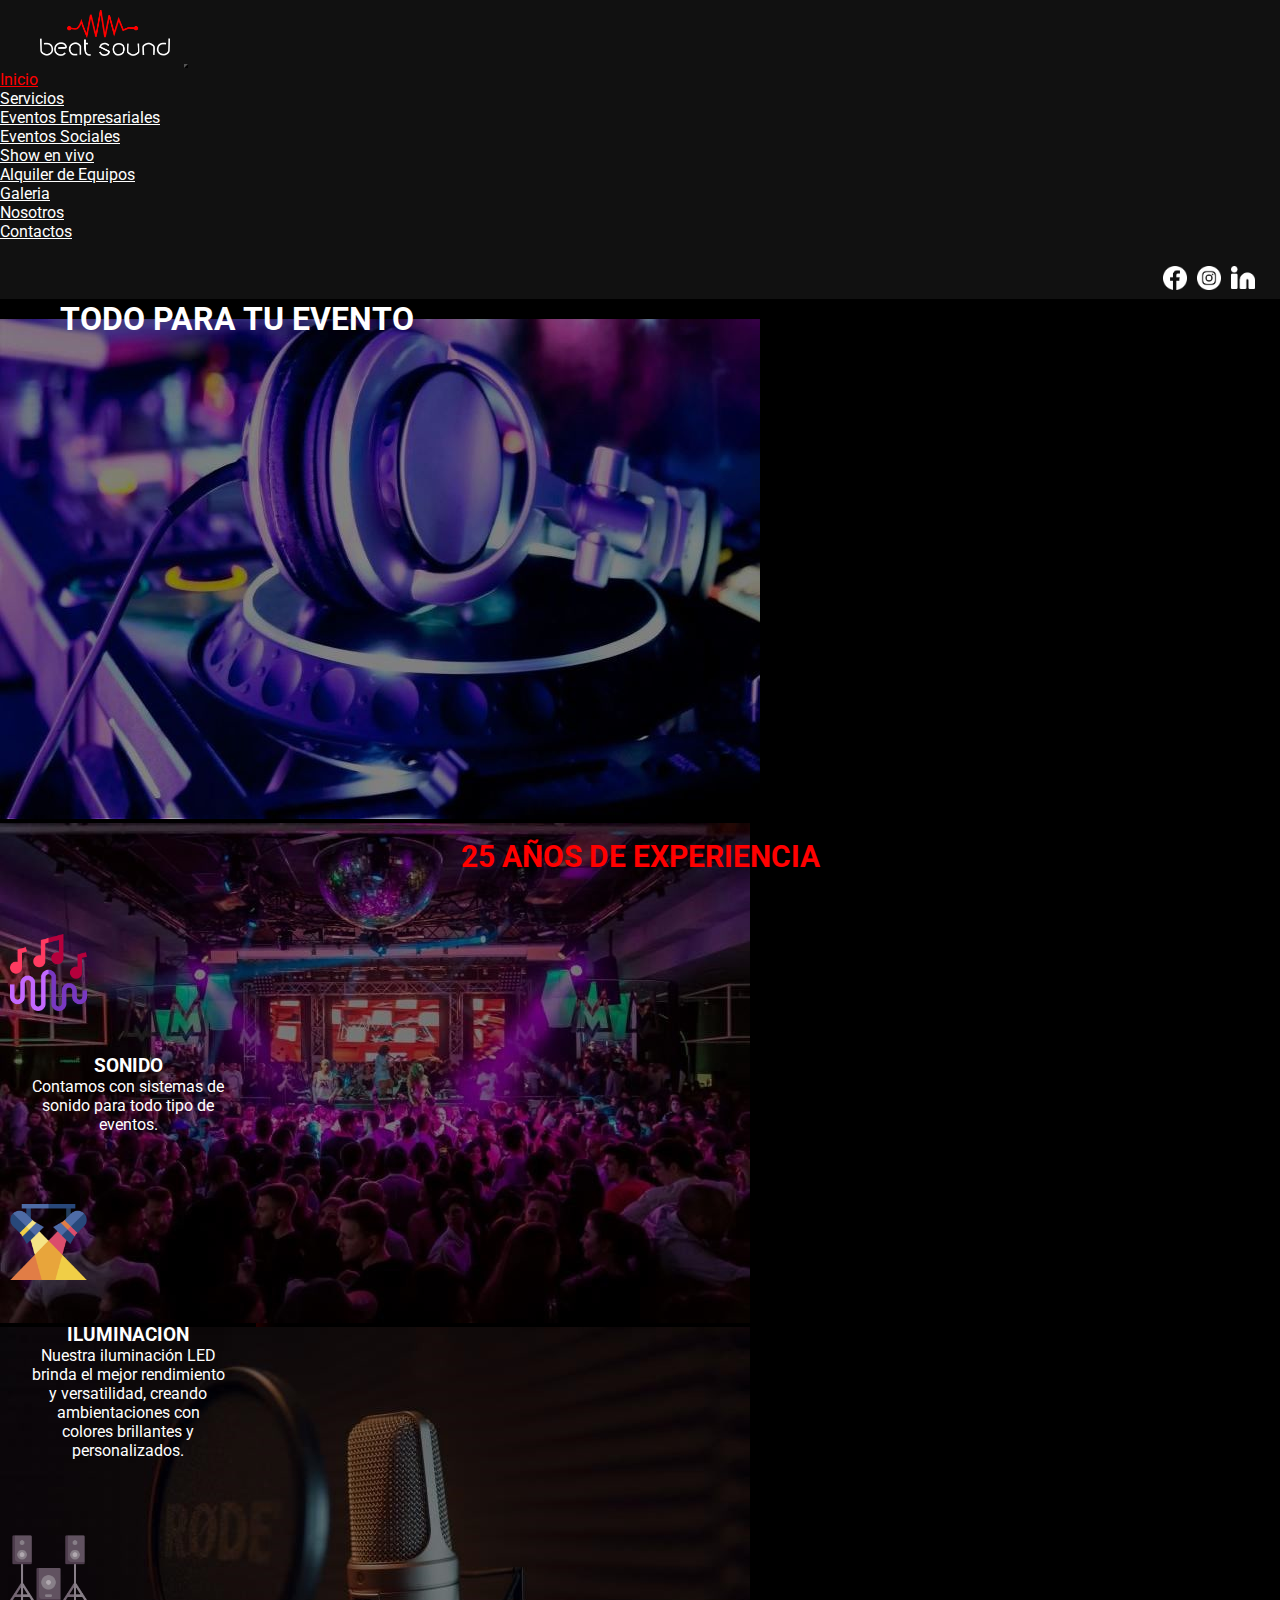
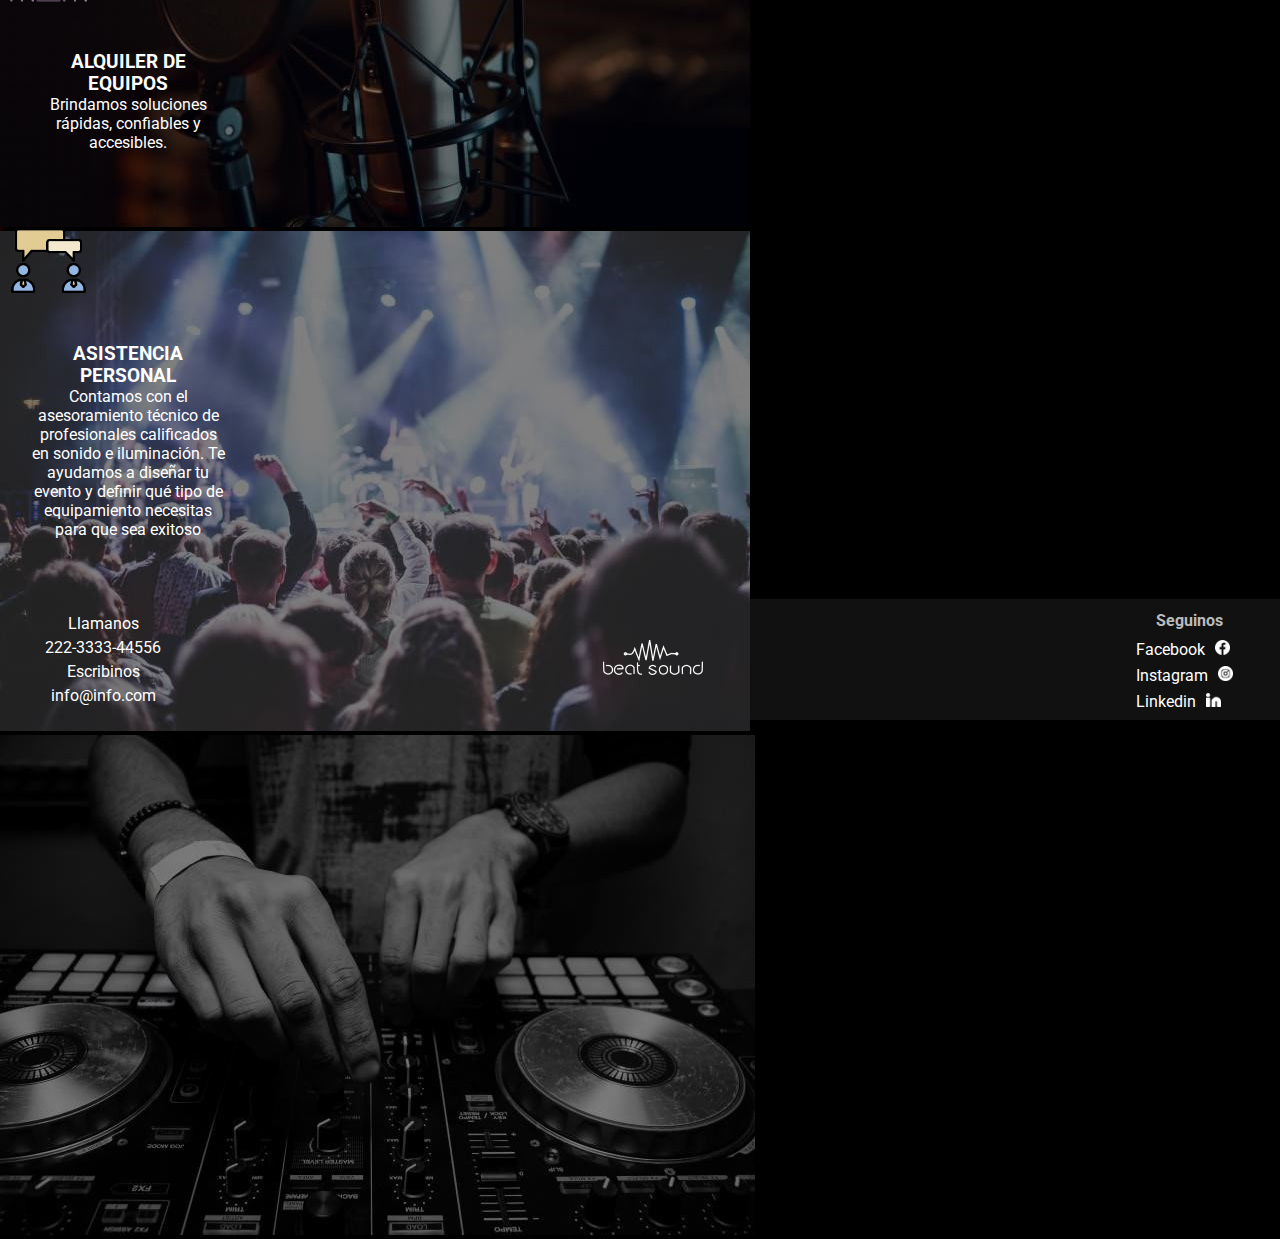
<file: index.html>
<!DOCTYPE html>
<html lang="es">
<head>
    <meta charset="UTF-8">
    <meta http-equiv="X-UA-Compatible" content="IE=edge">
    <meta name="viewport" content="width=device-width, initial-scale=1.0">
    <meta name="keywords" content="sonido, iluminacion, fiestas, equipos, sociales">
    <meta name="description" content="En beat Sound encontras todo lo que necesitas para tu próximo Evento.">
    <link rel="shortcut icon" href="./asset/image/logoico.jpg" type="image/x-icon">
    <!-- CSS only bootstrap -->
    <link href="https://cdn.jsdelivr.net/npm/bootstrap@5.2.0-beta1/dist/css/bootstrap.min.css" rel="stylesheet" integrity="sha384-0evHe/X+R7YkIZDRvuzKMRqM+OrBnVFBL6DOitfPri4tjfHxaWutUpFmBp4vmVor" crossorigin="anonymous">
    <!-- CSS personal -->
    <link rel="stylesheet" href="./asset/css/style.css">
    <link href="https://unpkg.com/aos@2.3.1/dist/aos.css" rel="stylesheet">
    <title>INICIO - BEATSOUND</title>
</head>
<body>
    <nav class="navbar navbar-expand-lg header">
        <div class="container-fluid ">
            <a class="navbar-brand col-5" href="./index.html"><img class="logo" data-aos="fade-right" data-aos-duration="3000"data-aos-delay="300"  src="./asset/image/logo.png" alt="beat sound"></a>
            <button class="navbar-toggler colorH" type="button" data-bs-toggle="collapse" data-bs-target="#navbarNavDropdown" aria-controls="navbarNavDropdown" aria-expanded="false" aria-label="Toggle navigation">
            <span class="navbar-toggler-icon"></span>
            </button>
            <div class="collapse navbar-collapse desplegable text-center" id="navbarNavDropdown">
                <ul class="navbar-nav">
                    <li class="nav-item">
                        <a class="nav-link activar" aria-current="page" href="./index.html">Inicio</a>
                    </li>
                    <li class="nav-item dropdown">
                        <a class="nav-link dropdown-toggle" href="./pages/servicios.html" id="navbarDropdownMenuLink" role="button" data-bs-toggle="dropdown" aria-expanded="false">Servicios</a>
                        <ul class="dropdown-menu desplegable text-center" aria-labelledby="navbarDropdownMenuLink">
                            <li><a class="dropdown-item" href="./pages/servicios.html">Eventos Empresariales</a></li>
                            <li><a class="dropdown-item" href="./pages/servicios.html#sociales">Eventos Sociales</a></li>
                            <li><a class="dropdown-item" href="./pages/servicios.html#shows">Show en vivo</a></li>
                            <li><a class="dropdown-item" href="./pages/servicios.html#equipos">Alquiler de Equipos</a></li>
                        </ul>
                    </li>
                    <li class="nav-item">
                        <a class="nav-link" href="./pages/galeria.html">Galeria</a>
                    </li>
                    <li class="nav-item">
                        <a class="nav-link" href="./pages/nosotros.html">Nosotros</a>
                    </li>
                    <li class="nav-item">
                        <a class="nav-link" href="./pages/contacto.html">Contactos</a>
                    </li>
                </ul>
            </div>
        </div>
        <div class="redes__nav">
            <ul>
                <li><a href="https://www.facebook.com/" target="_blank"><img src="./asset/image/facebook.png" alt="logo_Facebook"></a></li>
                <li><a href="https://www.instagram.com/" target="_blank"><img src="./asset/image/instagram.png" alt="logo_Instagram"></a></li>
                <li><a href="https://www.linkedin.com/" target="_blank"><img src="./asset/image/linkedin.png" alt="logo_Linkedin"></a></li>
            </ul>
        </div>    
    </nav>
    <main class="container-fluid"> 
        <h1 class="tituloPrincipal">TODO PARA TU EVENTO</h1> 
        <div id="carouselExampleSlidesOnly" class="carousel slide" data-bs-ride="carousel">
            <div class="carousel-inner imgCarrusel">
                <div class="carousel-item active">
                    <img src="./asset/image/img1.jpg" class="d-block w-100" alt="auriulares">
                </div>
                <div class="carousel-item">
                    <img src="./asset/image/img2.jpg" class="d-block w-100" alt="fiesta">
                </div>
                <div class="carousel-item">
                    <img src="./asset/image/img3.jpg" class="d-block w-100" alt="microfono">
                </div>
                <div class="carousel-item">
                    <img src="./asset/image/img4.jpg" class="d-block w-100" alt="fiesta en show en vivo">
                </div>
                <div class="carousel-item">
                    <img src="./asset/image/img5.jpg" class="d-block w-100" alt="dj">
                </div>
            </div>
        </div>
        <h2 class="texto25años">25 AÑOS DE EXPERIENCIA</h2>
    </main>
    <section class="sectionIndex">
        <div class="contenedor__tarjetas row justify-content-evenly">
            <div class="card">
                <img class="card__img" src="./asset/image/music.png" alt="icono de musica">
                <div class="card__info">
                    <h3 class="card__info--titulo">SONIDO</h3>
                    <p>Contamos con sistemas de sonido para todo tipo de eventos.</p>
                </div>
            </div>
            <div class="card">
                <img class="card__img" src="./asset/image/luces.png" alt="icono de luces">
                <div class="card__info">
                    <h3 class="card__info--titulo">ILUMINACION</h3>
                    <p> Nuestra iluminación LED brinda el mejor rendimiento y versatilidad, creando ambientaciones con colores brillantes y personalizados.</p>
                </div>
            </div>
            <div class="card">
                <img class="card__img" src="./asset/image/altoparlante.png" alt="icono de alquiler">
                <div class="card__info">
                    <h3 class="card__info--titulo">ALQUILER DE EQUIPOS</h3>
                    <p>Brindamos soluciones rápidas, confiables y accesibles.</p>
                </div>
            </div>
            <div class="card">
                <img class="card__img" src="./asset/image/conversacion.png" alt="icono de asesoramiento">
                <div class="card__info">
                    <h3 class="card__info--titulo">ASISTENCIA PERSONAL</h3>
                    <p>Contamos con el asesoramiento técnico de profesionales calificados en sonido e iluminación. Te ayudamos a diseñar tu evento y definir qué tipo de equipamiento necesitas para que sea exitoso </p>
                </div>
            </div>
        </div>
    </section>
    <footer>
        <div class="contactos__footer">
            <p>Llamanos </p>
            <p>222-3333-44556</p>
            <p>Escribinos</p>
            <p>info@info.com</p>
        </div>
        <div class="logoFooter">
            <a href="./index.html"><img src="./asset/image/logo2.png" alt="beat sound"></a>
        </div>
        <div class="redes__footer">
            <h3>Seguinos</h3>
            <ul>
                <li><a href="https://www.facebook.com/" target="_blank">Facebook<img src="./asset/image/facebook.png" alt="logo Facebook"></a></li>
                <li><a href="https://www.instagram.com/" target="_blank">Instagram<img src="./asset/image/instagram.png" alt="logo Instagram"></a></li>
                <li><a href="https://www.linkedin.com/" target="_blank">Linkedin<img src="./asset/image/linkedin.png" alt="logo Linkedin"></a></li>
            </ul>
        </div>
    </footer>
    <script src="https://unpkg.com/aos@2.3.1/dist/aos.js"></script>
    <script>
        AOS.init();
    </script>
    <!-- JavaScript Bundle with Popper -->
    <script src="https://cdn.jsdelivr.net/npm/bootstrap@5.2.0-beta1/dist/js/bootstrap.bundle.min.js" integrity="sha384-pprn3073KE6tl6bjs2QrFaJGz5/SUsLqktiwsUTF55Jfv3qYSDhgCecCxMW52nD2" crossorigin="anonymous"></script>
</body>
</html>
</file>
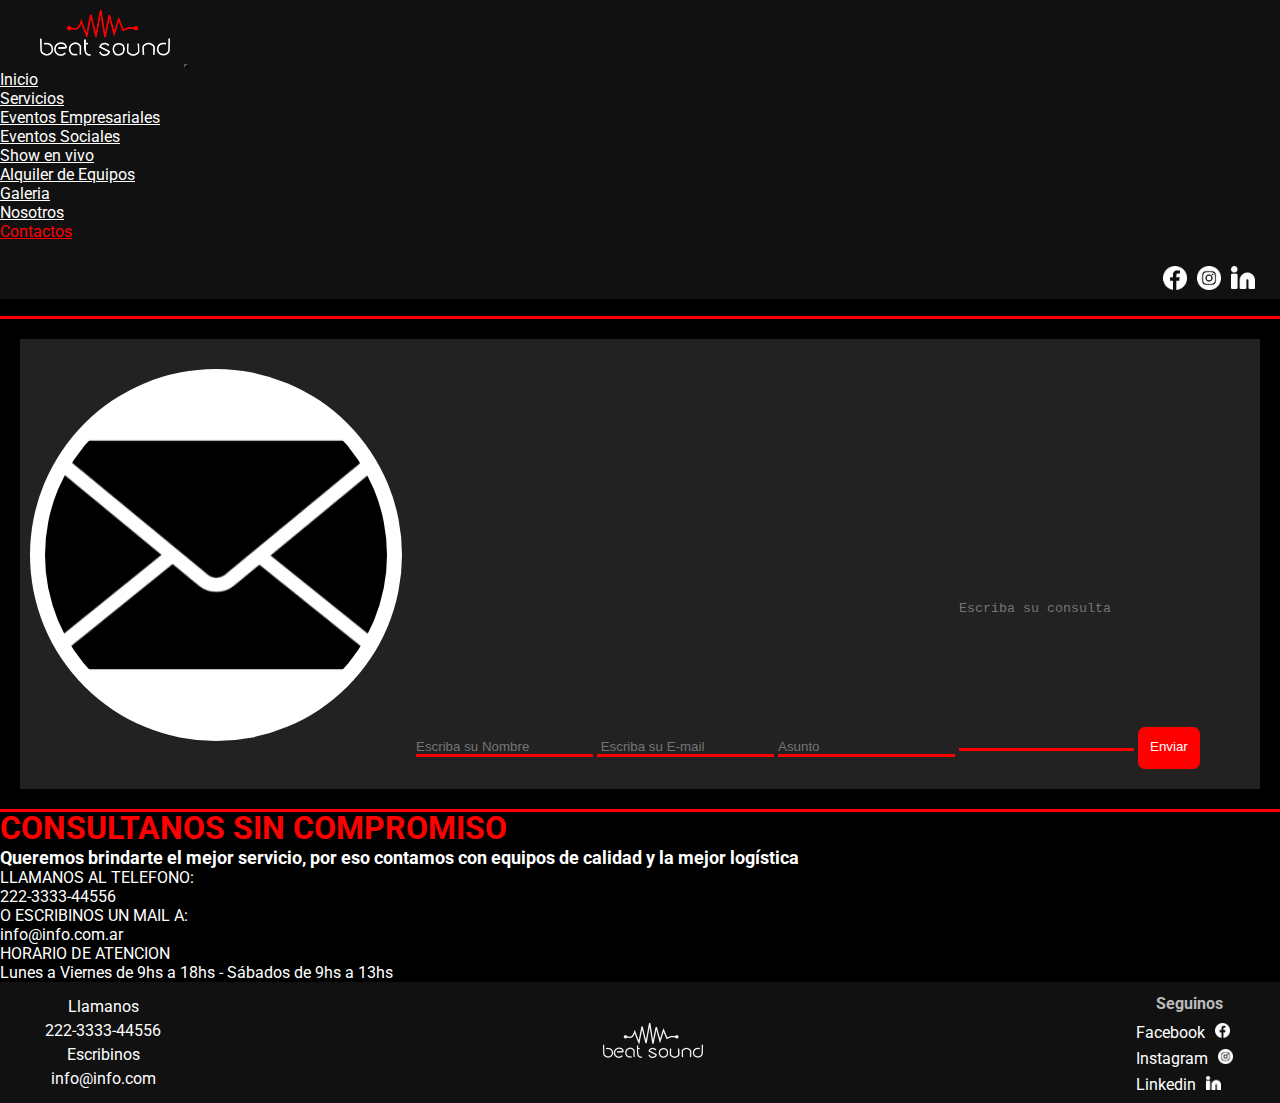
<file: pages/contacto.html>
<!DOCTYPE html>
<html lang="es">
<head>
    <meta charset="UTF-8">
    <meta http-equiv="X-UA-Compatible" content="IE=edge">
    <meta name="viewport" content="width=device-width, initial-scale=1.0">
    <meta name="keywords" content="casamientos bodas dj">
    <meta name="description" content="Nos avalan más de 25 años de servicios">
    <link rel="shortcut icon" href="../asset/image/logoico.jpg" type="image/x-icon">
    <!-- CSS only bootstrap -->
    <link href="https://cdn.jsdelivr.net/npm/bootstrap@5.2.0-beta1/dist/css/bootstrap.min.css" rel="stylesheet" integrity="sha384-0evHe/X+R7YkIZDRvuzKMRqM+OrBnVFBL6DOitfPri4tjfHxaWutUpFmBp4vmVor" crossorigin="anonymous">
    <!-- CSS personal -->
    <link rel="stylesheet" href="../asset/css/style.css">
    <link href="https://unpkg.com/aos@2.3.1/dist/aos.css" rel="stylesheet">
    <title>NOSOTROS - BEATSOUND</title>
</head>
<body>
    <nav class="navbar navbar-expand-lg header">
        <div class="container-fluid ">
            <a class="navbar-brand col-5" href="../index.html"><img class="logo" data-aos="fade-right" data-aos-duration="3000"data-aos-delay="300"  src="../asset/image/logo.png" alt="beat sound"></a>
            <button class="navbar-toggler colorH" type="button" data-bs-toggle="collapse" data-bs-target="#navbarNavDropdown" aria-controls="navbarNavDropdown" aria-expanded="false" aria-label="Toggle navigation">
            <span class="navbar-toggler-icon"></span>
            </button>
            <div class="collapse navbar-collapse desplegable text-center" id="navbarNavDropdown">
                <ul class="navbar-nav">
                    <li class="nav-item">
                        <a class="nav-link " aria-current="page" href="../index.html">Inicio</a>
                    </li>
                    <li class="nav-item dropdown">
                        <a class="nav-link dropdown-toggle" href="./servicios.html" id="navbarDropdownMenuLink" role="button" data-bs-toggle="dropdown" aria-expanded="false">Servicios</a>
                        <ul class="dropdown-menu desplegable text-center" aria-labelledby="navbarDropdownMenuLink">
                            <li><a class="dropdown-item" href="./servicios.html">Eventos Empresariales</a></li>
                            <li><a class="dropdown-item" href="./servicios.html#sociales">Eventos Sociales</a></li>
                            <li><a class="dropdown-item" href="./servicios.html#shows">Show en vivo</a></li>
                            <li><a class="dropdown-item" href="./servicios.html#equipos">Alquiler de Equipos</a></li>
                        </ul>
                    </li>
                    <li class="nav-item">
                        <a class="nav-link " href="./galeria.html">Galeria</a>
                    </li>
                    <li class="nav-item">
                        <a class="nav-link" href="./nosotros.html">Nosotros</a>
                    </li>
                    <li class="nav-item">
                        <a class="nav-link activar" href="./contacto.html">Contactos</a>
                    </li>
                </ul>
            </div>
        </div>
        <div class="redes__nav">
            <ul>
                <li><a href="https://www.facebook.com/" target="_blank"><img src="../asset/image/facebook.png" alt="logo_Facebook"></a></li>
                <li><a href="https://www.instagram.com/" target="_blank"><img src="../asset/image/instagram.png" alt="logo_Instagram"></a></li>
                <li><a href="https://www.linkedin.com/" target="_blank"><img src="../asset/image/linkedin.png" alt="logo_Linkedin"></a></li>
            </ul>
        </div>    
    </nav>
    <main>
        <div class="contenedorContactos row justify-content-evenly">
            <form class="formulario m-4 col-8  col-lg-5 row justify-content-evenly">
                <img src="../asset/image/mail.png" alt="logo mail">
                <input class="formBox col-10 col-lg-10 m-1 p-1 " type="text" name="nombre" placeholder="Escriba su Nombre" required>
                <input class="formBox col-10 col-lg-10 m-1 p-1" type="email" name="mail" placeholder=" Escriba su E-mail" required>
                <input class="formBox col-10 col-lg-10 m-1 p-1" type="text" placeholder="Asunto">
                <textarea class="col-10 col-lg-10 m-1 p-1" name="text" placeholder="Escriba su consulta"></textarea required>
                <input class="formBox col-10 col-lg-10 m-1 p-1" type="submit" value="Enviar">
            </form>
            <div class="infoContactos col-10 col-lg-5 row align-items-center">
                <h1 class="tituloContactos text-center my-5">CONSULTANOS SIN COMPROMISO</h1>
                <h2>Queremos brindarte el mejor servicio, por eso contamos con equipos de calidad y la mejor logística</h2>
                <div class="parrafoContactos my-3">
                    <p >LLAMANOS AL TELEFONO:</p>
                    <p>222-3333-44556</p>
                </div>
                <div class="parrafoContactos my-3">
                    <p>O ESCRIBINOS UN MAIL A:</p>
                    <p>info@info.com.ar</p>
                </div>
                <div class="parrafoContactos my-3">
                    <p>HORARIO DE ATENCION</p>
                    <p>Lunes a Viernes de 9hs a 18hs - Sábados de 9hs a 13hs </p>
                </div>
            </div> 
        </div>
    </main>    
    <footer class="footer">
        <div class="contactos__footer">
            <p>Llamanos </p>
            <p>222-3333-44556</p>
            <p>Escribinos</p>
            <p>info@info.com</p>
        </div>
        <div class="logoFooter">
            <a href="../index.html"><img src="../asset/image/logo2.png" alt="beat sound"></a>
        </div>
        <div class="redes__footer">
            <h3>Seguinos</h3>
            <ul>
                <li><a href="https://www.facebook.com/" target="_blank">Facebook<img src="../asset/image/facebook.png" alt="logo Facebook"></a></li>
                <li><a href="https://www.instagram.com/" target="_blank">Instagram<img src="../asset/image/instagram.png" alt="logo Instagram"></a></li>
                <li><a href="https://www.linkedin.com/" target="_blank">Linkedin<img src="../asset/image/linkedin.png" alt="logo Linkedin"></a></li>
            </ul>
        </div>
    </footer>
    <script src="https://unpkg.com/aos@2.3.1/dist/aos.js"></script>
    <script>
        AOS.init();
    </script>
    <!-- JavaScript Bundle with Popper -->
    <script src="https://cdn.jsdelivr.net/npm/bootstrap@5.2.0-beta1/dist/js/bootstrap.bundle.min.js" integrity="sha384-pprn3073KE6tl6bjs2QrFaJGz5/SUsLqktiwsUTF55Jfv3qYSDhgCecCxMW52nD2" crossorigin="anonymous"></script>
</body>
</html>
</file>
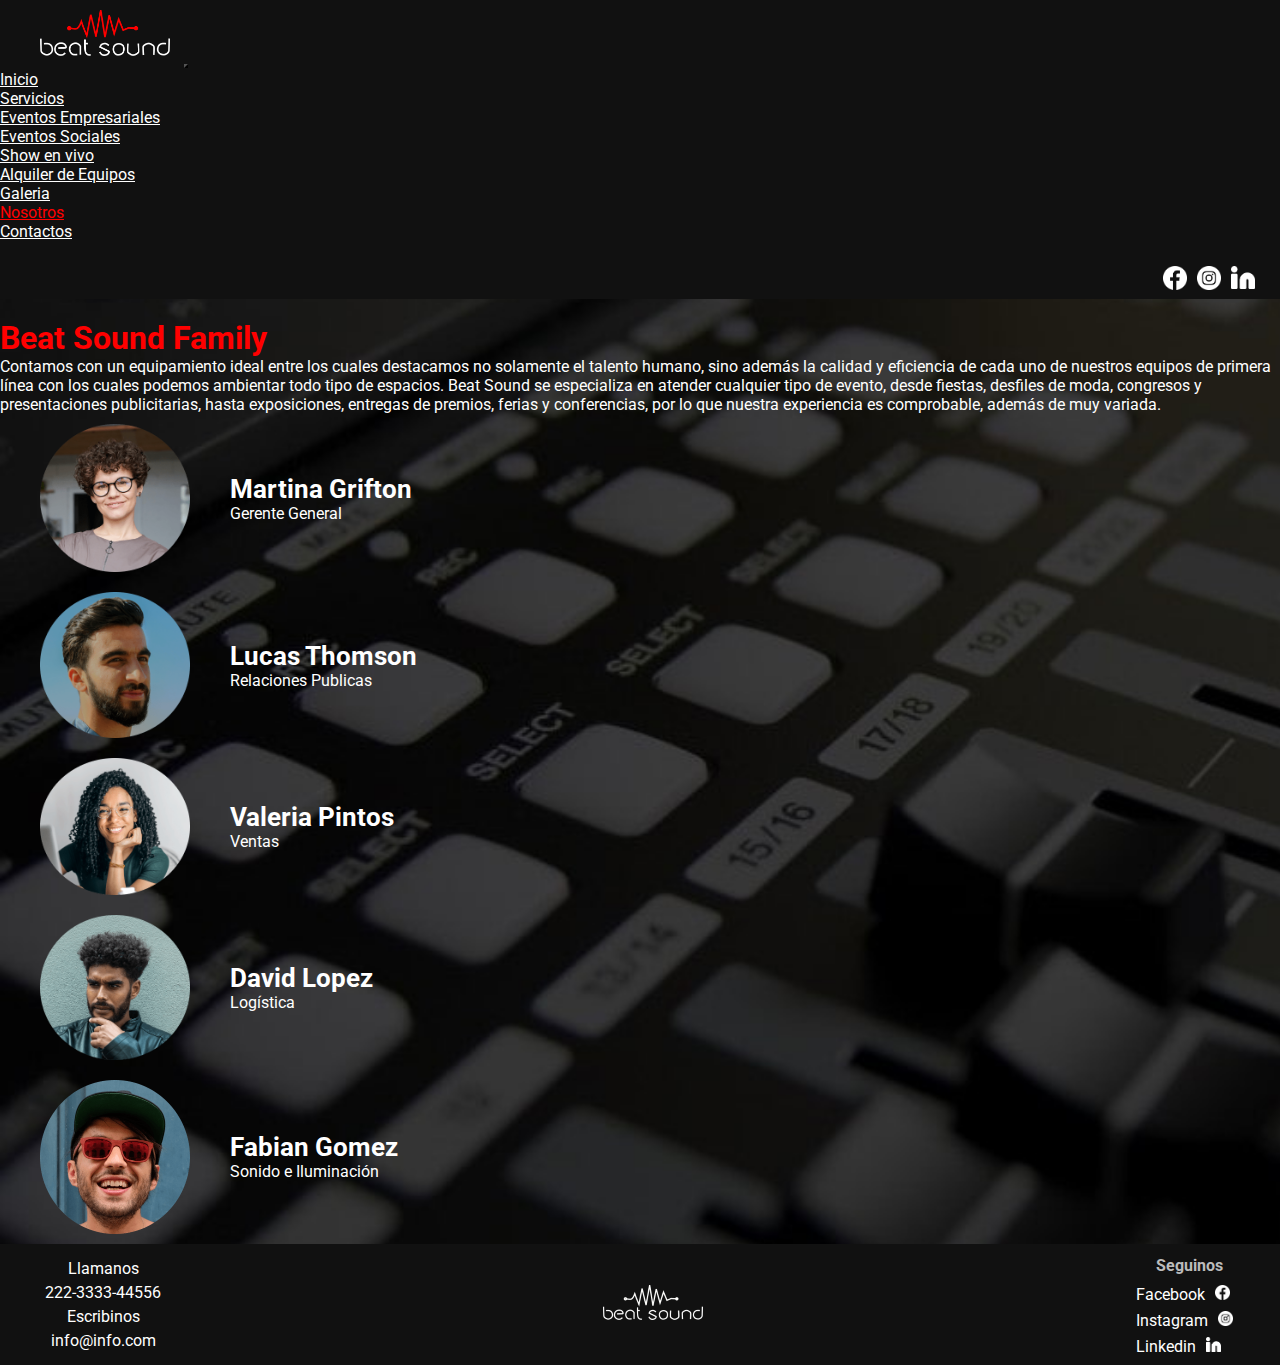
<file: pages/nosotros.html>
<!DOCTYPE html>
<html lang="es">
<head>
    <meta charset="UTF-8">
    <meta http-equiv="X-UA-Compatible" content="IE=edge">
    <meta name="viewport" content="width=device-width, initial-scale=1.0">
    <meta name="keywords" content="logistica escenarios recitales">
    <meta name="description" content="Marcamos la diferencia por la calidad y el compromiso">
    <link rel="shortcut icon" href="../asset/image/logoico.jpg" type="image/x-icon">
    <!-- CSS only bootstrap -->
    <link href="https://cdn.jsdelivr.net/npm/bootstrap@5.2.0-beta1/dist/css/bootstrap.min.css" rel="stylesheet" integrity="sha384-0evHe/X+R7YkIZDRvuzKMRqM+OrBnVFBL6DOitfPri4tjfHxaWutUpFmBp4vmVor" crossorigin="anonymous">
    <!-- CSS personal -->
    <link rel="stylesheet" href="../asset/css/style.css">
    <link href="https://unpkg.com/aos@2.3.1/dist/aos.css" rel="stylesheet">
    <title>NOSOTROS - BEATSOUND</title>
</head>
<body class="fondoNosotros">
    <nav class="navbar navbar-expand-lg header">
        <div class="container-fluid ">
            <a class="navbar-brand col-5" href="../index.html"><img class="logo" data-aos="fade-right" data-aos-duration="3000"data-aos-delay="300"  src="../asset/image/logo.png" alt="beat sound"></a>
            <button class="navbar-toggler colorH" type="button" data-bs-toggle="collapse" data-bs-target="#navbarNavDropdown" aria-controls="navbarNavDropdown" aria-expanded="false" aria-label="Toggle navigation">
            <span class="navbar-toggler-icon"></span>
            </button>
            <div class="collapse navbar-collapse desplegable text-center" id="navbarNavDropdown">
                <ul class="navbar-nav">
                    <li class="nav-item">
                        <a class="nav-link " aria-current="page" href="../index.html">Inicio</a>
                    </li>
                    <li class="nav-item dropdown">
                        <a class="nav-link dropdown-toggle" href="./servicios.html" id="navbarDropdownMenuLink" role="button" data-bs-toggle="dropdown" aria-expanded="false">Servicios</a>
                        <ul class="dropdown-menu desplegable text-center" aria-labelledby="navbarDropdownMenuLink">
                            <li><a class="dropdown-item" href="./servicios.html">Eventos Empresariales</a></li>
                            <li><a class="dropdown-item" href="./servicios.html#sociales">Eventos Sociales</a></li>
                            <li><a class="dropdown-item" href="./servicios.html#shows">Show en vivo</a></li>
                            <li><a class="dropdown-item" href="./servicios.html#equipos">Alquiler de Equipos</a></li>
                        </ul>
                    </li>
                    <li class="nav-item">
                        <a class="nav-link " href="./galeria.html">Galeria</a>
                    </li>
                    <li class="nav-item">
                        <a class="nav-link activar" href="./nosotros.html">Nosotros</a>
                    </li>
                    <li class="nav-item">
                        <a class="nav-link" href="./contacto.html">Contactos</a>
                    </li>
                </ul>
            </div>
        </div>
        <div class="redes__nav">
            <ul>
                <li><a href="https://www.facebook.com/" target="_blank"><img src="../asset/image/facebook.png" alt="logo_Facebook"></a></li>
                <li><a href="https://www.instagram.com/" target="_blank"><img src="../asset/image/instagram.png" alt="logo_Instagram"></a></li>
                <li><a href="https://www.linkedin.com/" target="_blank"><img src="../asset/image/linkedin.png" alt="logo_Linkedin"></a></li>
            </ul>
        </div>    
    </nav>
    <main class=" container-fluid">
        <div class="contenedorNosotros row justify-content-center">
            <div class="infoNosotros col-8 my-3 ">
                <h1 class="tituloNosotros text-center">Beat Sound Family</h1>
                <p class="parrafoNosotros">Contamos con un equipamiento ideal entre los cuales destacamos no solamente el talento humano, sino además la calidad y eficiencia de cada uno de nuestros equipos de primera línea con los cuales podemos ambientar todo tipo de espacios.
                Beat Sound se especializa en atender cualquier tipo de evento, desde fiestas, desfiles de moda, congresos y presentaciones publicitarias, hasta exposiciones, entregas de premios, ferias y conferencias, por lo que nuestra experiencia es comprobable, además de muy variada.
                </p>
            </div>
        </div>
        <div class="contenedorCaras row justify-content-sm-evenly justify-content-star">
            <div class="imgCaras col-8 col-md-5 col-lg-4">
                <img src="../asset/image/gerente.png" alt="Martina Grifton">
                <div class="carasInfo">
                    <h2 class="nombresNosotros">Martina Grifton</h2>
                    <p class="infoPersonas"> Gerente General</p>
                </div>
            </div>
            <div class="imgCaras col-7 col-md-5 col-lg-4">
                <img src="../asset/image/RRPP.png" alt="Lucas Thomson">
                <div class="carasInfo">
                    <h2 class="nombresNosotros">Lucas Thomson</h2>
                    <p class="infoPersonas"> Relaciones Publicas</p>
                </div>
            </div>
            <div class="imgCaras col-7 col-md-5 col-lg-4">
                <img src="../asset/image/ventas.png" alt="Valeria Pintos">
                <div class="carasInfo">
                    <h2 class="nombresNosotros">Valeria Pintos</h2>
                    <p class="infoPersonas"> Ventas</p>
                </div>
            </div>
            <div class="imgCaras col-7 col-md-5 col-lg-4">
                <img src="../asset/image/logistica.png" alt="David Lopez">
                <div class="carasInfo">
                    <h2 class="nombresNosotros">David Lopez</h2>
                    <p class="infoPersonas"> Logística</p>
                </div>
            </div>
            <div class="imgCaras col-7 col-md-5 col-lg-4">
                <img src="../asset/image/Sonidista.png" alt="Fabian Gomez">
                <div class="carasInfo">
                    <h2 class="nombresNosotros">Fabian Gomez</h2>
                    <p class="infoPersonas"> Sonido e Iluminación</p>
                </div>
            </div>
        </div>
    </main>
    <footer class="footer">
        <div class="contactos__footer">
            <p>Llamanos </p>
            <p>222-3333-44556</p>
            <p>Escribinos</p>
            <p>info@info.com</p>
        </div>
        <div class="logoFooter">
            <a href="../index.html"><img src="../asset/image/logo2.png" alt="beat sound"></a>
        </div>
        <div class="redes__footer">
            <h3>Seguinos</h3>
            <ul>
                <li><a href="https://www.facebook.com/" target="_blank">Facebook<img src="../asset/image/facebook.png" alt="logo Facebook"></a></li>
                <li><a href="https://www.instagram.com/" target="_blank">Instagram<img src="../asset/image/instagram.png" alt="logo Instagram"></a></li>
                <li><a href="https://www.linkedin.com/" target="_blank">Linkedin<img src="../asset/image/linkedin.png" alt="logo Linkedin"></a></li>
            </ul>
        </div>
    </footer>
    <script src="https://unpkg.com/aos@2.3.1/dist/aos.js"></script>
    <script>
        AOS.init();
    </script>
    <!-- JavaScript Bundle with Popper -->
    <script src="https://cdn.jsdelivr.net/npm/bootstrap@5.2.0-beta1/dist/js/bootstrap.bundle.min.js" integrity="sha384-pprn3073KE6tl6bjs2QrFaJGz5/SUsLqktiwsUTF55Jfv3qYSDhgCecCxMW52nD2" crossorigin="anonymous"></script>
</body>
</html>
</file>
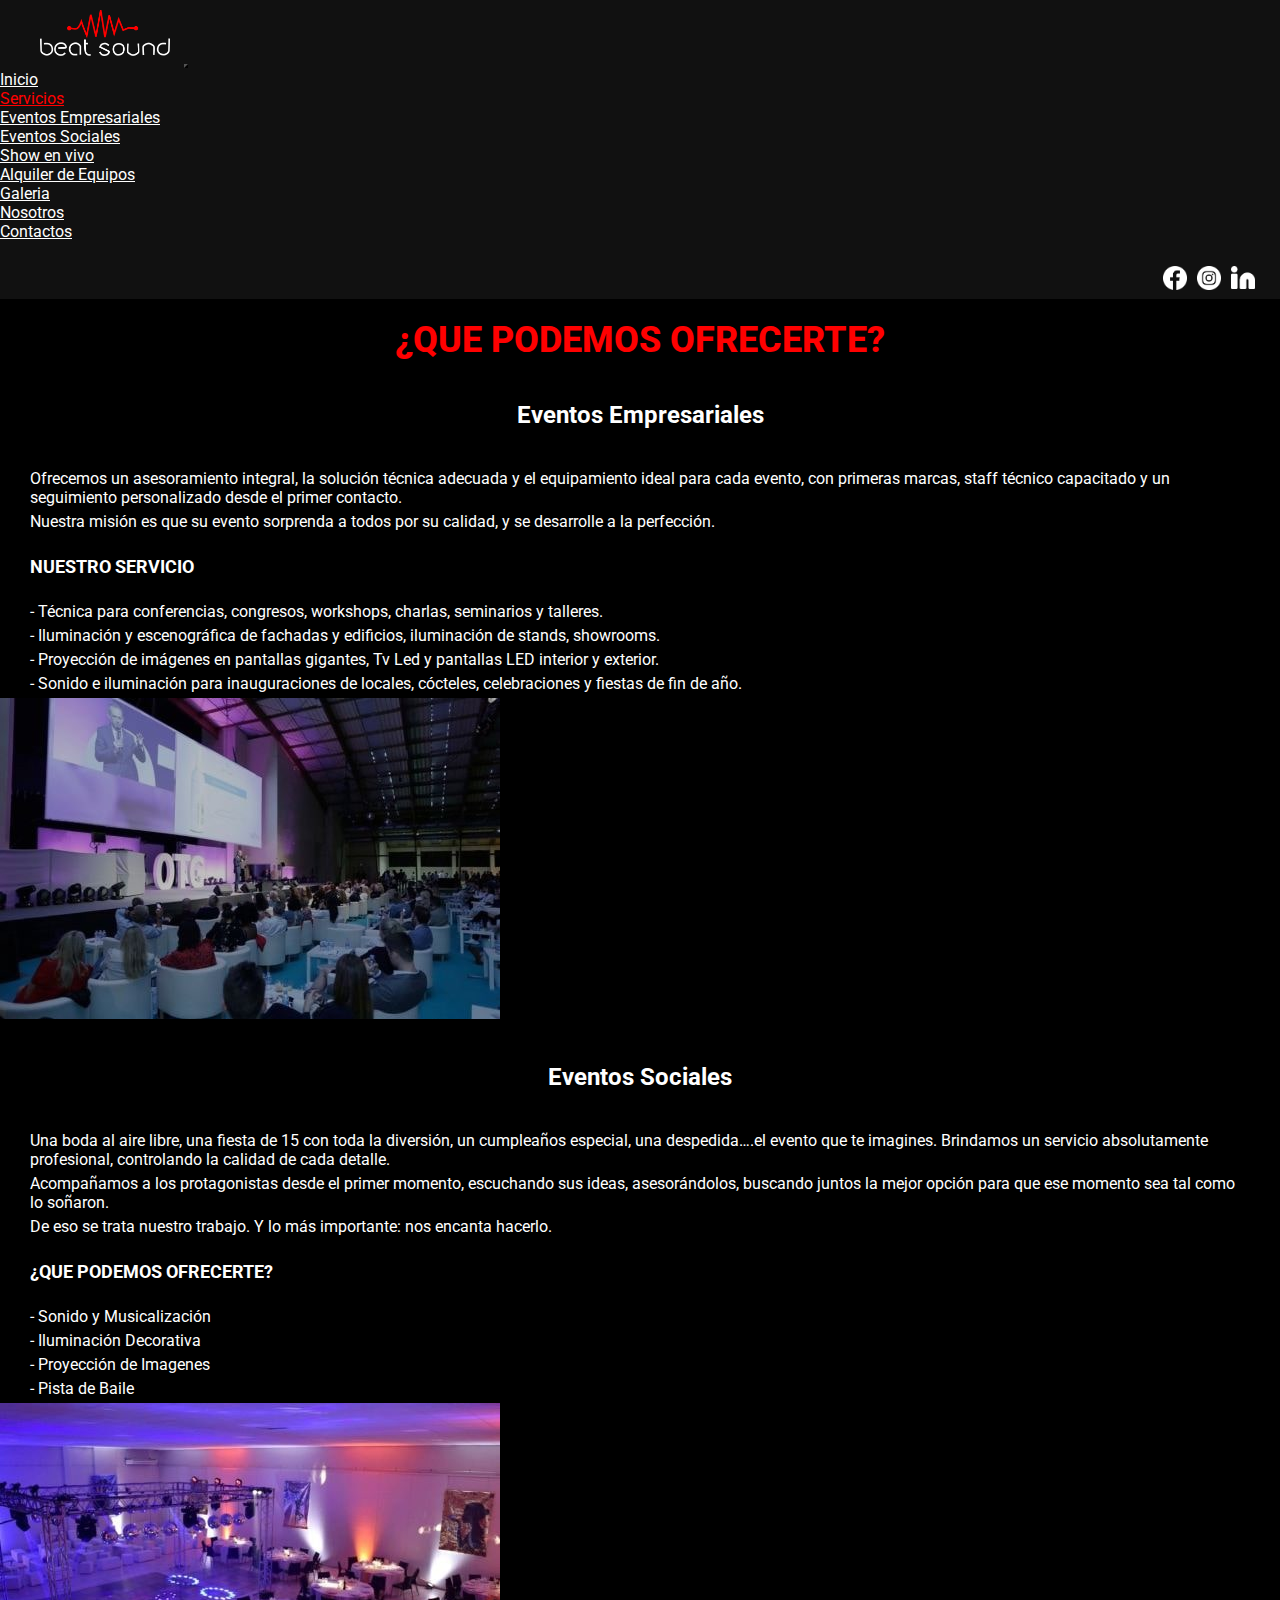
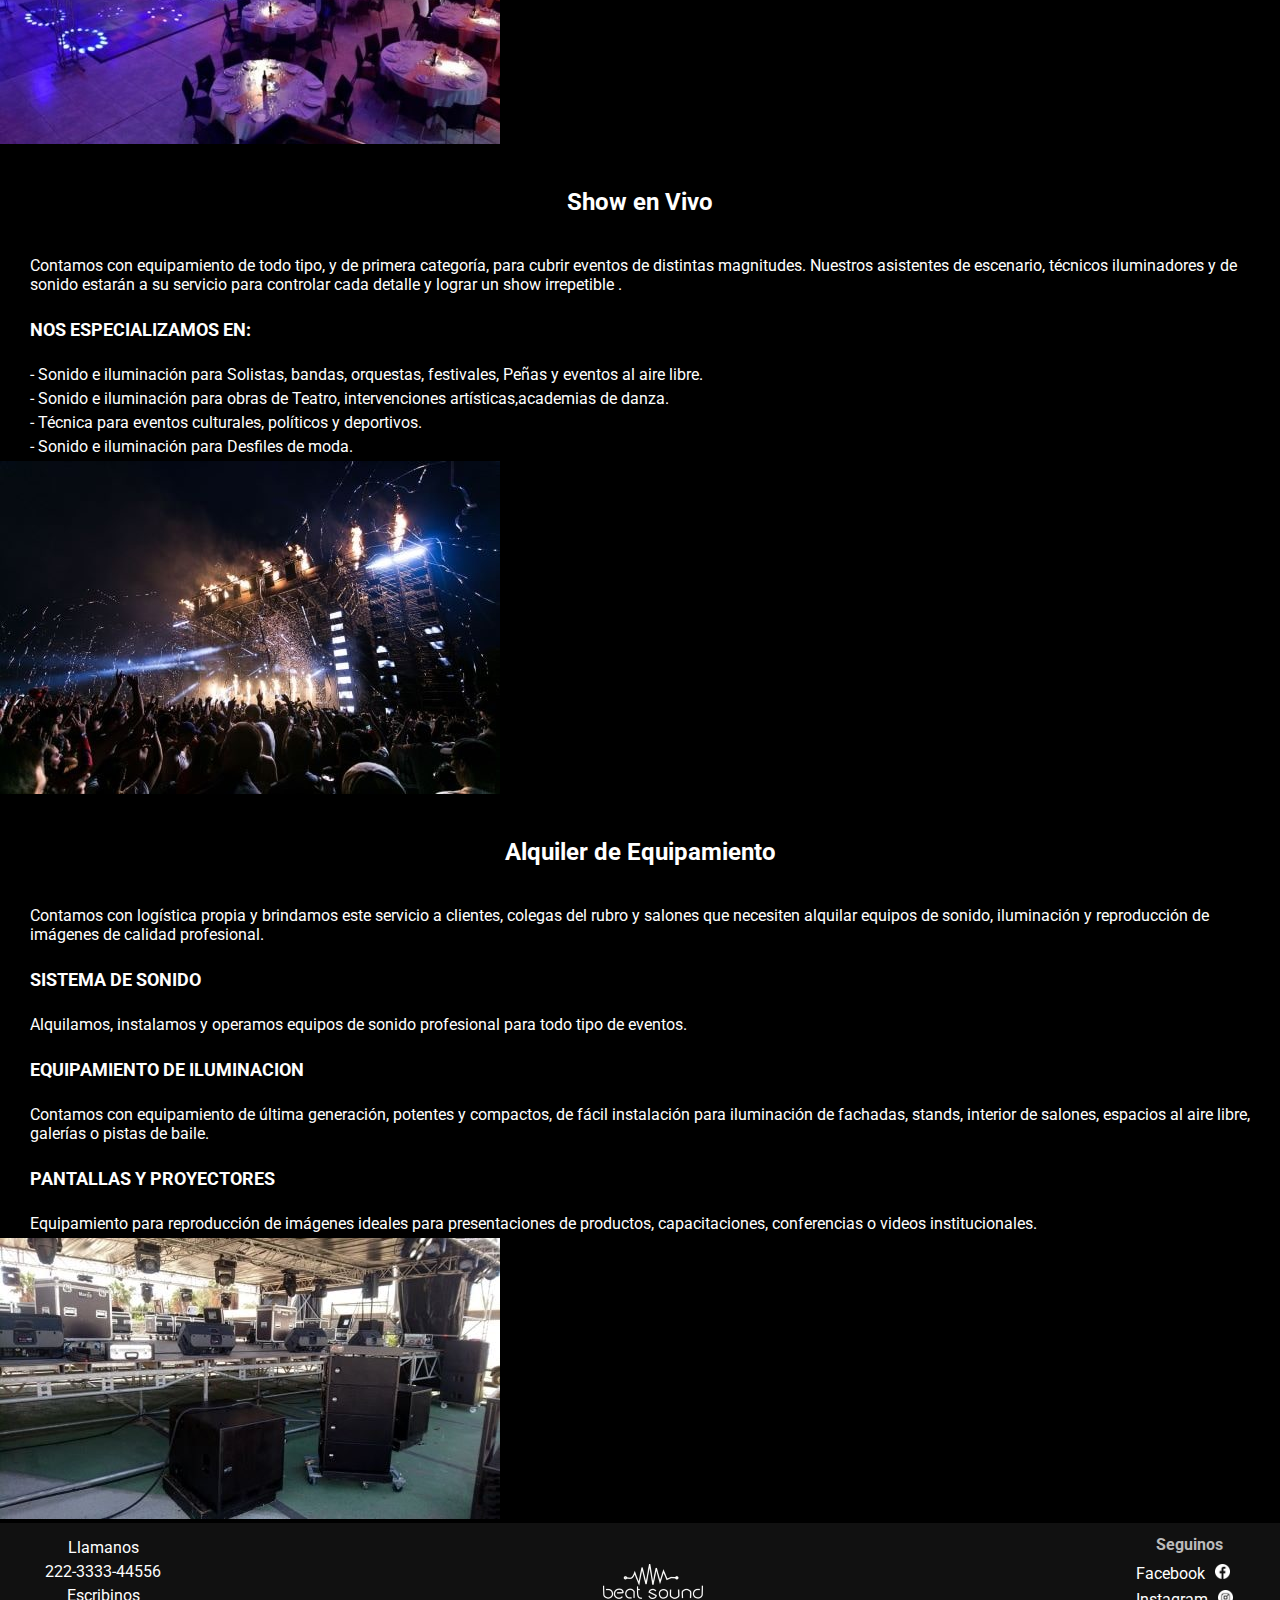
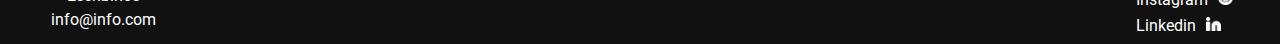
<file: pages/servicios.html>
<!DOCTYPE html>
<html lang="es">
<head>
    <meta charset="UTF-8">
    <meta http-equiv="X-UA-Compatible" content="IE=edge">
    <meta name="viewport" content="width=device-width, initial-scale=1.0">
    <meta name="keywords" content="show, alquiler, parlantes, microfonos">
    <meta name="description" content="Llegamos a todo el país llevando la mejor calidad de Servicios">
    <link rel="shortcut icon" href="../asset/image/logoico.jpg" type="image/x-icon">
    <!-- CSS only bootstrap -->
    <link href="https://cdn.jsdelivr.net/npm/bootstrap@5.2.0-beta1/dist/css/bootstrap.min.css" rel="stylesheet" integrity="sha384-0evHe/X+R7YkIZDRvuzKMRqM+OrBnVFBL6DOitfPri4tjfHxaWutUpFmBp4vmVor" crossorigin="anonymous">
    <!-- CSS personal -->
    <link rel="stylesheet" href="../asset/css/style.css">
    <link href="https://unpkg.com/aos@2.3.1/dist/aos.css" rel="stylesheet">
    <title>SERVICIOS - BEATSOUND</title>
</head>
<body class="contenedorIndex">
    <nav class="navbar navbar-expand-lg header">
        <div class="container-fluid ">
            <a class="navbar-brand col-5" href="../index.html"><img class="logo" data-aos="fade-right" data-aos-duration="3000"data-aos-delay="300"  src="../asset/image/logo.png" alt="beat sound"></a>
            <button class="navbar-toggler colorH" type="button" data-bs-toggle="collapse" data-bs-target="#navbarNavDropdown" aria-controls="navbarNavDropdown" aria-expanded="false" aria-label="Toggle navigation">
            <span class="navbar-toggler-icon"></span>
            </button>
            <div class="collapse navbar-collapse desplegable text-center" id="navbarNavDropdown">
                <ul class="navbar-nav">
                    <li class="nav-item">
                        <a class="nav-link " aria-current="page" href="../index.html">Inicio</a>
                    </li>
                    <li class="nav-item dropdown">
                        <a class="nav-link dropdown-toggle activar" href="./servicios.html" id="navbarDropdownMenuLink" role="button" data-bs-toggle="dropdown" aria-expanded="false">Servicios</a>
                        <ul class="dropdown-menu desplegable text-center" aria-labelledby="navbarDropdownMenuLink">
                            <li><a class="dropdown-item" href="./servicios.html">Eventos Empresariales</a></li>
                            <li><a class="dropdown-item" href="./servicios.html#sociales">Eventos Sociales</a></li>
                            <li><a class="dropdown-item" href="./servicios.html#shows">Show en vivo</a></li>
                            <li><a class="dropdown-item" href="./servicios.html#equipos">Alquiler de Equipos</a></li>
                        </ul>
                    </li>
                    <li class="nav-item">
                        <a class="nav-link" href="./galeria.html">Galeria</a>
                    </li>
                    <li class="nav-item">
                        <a class="nav-link" href="./nosotros.html">Nosotros</a>
                    </li>
                    <li class="nav-item">
                        <a class="nav-link" href="./contacto.html">Contactos</a>
                    </li>
                </ul>
            </div>
        </div>
        <div class="redes__nav">
            <ul>
                <li><a href="https://www.facebook.com/" target="_blank"><img src="../asset/image/facebook.png" alt="logo_Facebook"></a></li>
                <li><a href="https://www.instagram.com/" target="_blank"><img src="../asset/image/instagram.png" alt="logo_Instagram"></a></li>
                <li><a href="https://www.linkedin.com/" target="_blank"><img src="../asset/image/linkedin.png" alt="logo_Linkedin"></a></li>
            </ul>
        </div>    
    </nav>
    <main class="container-fluid">
        <h1 class="tituloP">¿QUE PODEMOS OFRECERTE?</h1>
        <div class="contenedorPrincipal">
            <div class="contenedorServicios row d-flex justify-content-center align-items-center ">
                <div class="infoServicios col-12 col-md-5" >
                    <h2 class="tituloServicios"> Eventos Empresariales</h2>
                    <p class="parrafoServicios">Ofrecemos un asesoramiento integral, la solución técnica adecuada y el equipamiento ideal
                        para cada evento, con primeras marcas, staff técnico capacitado y un seguimiento personalizado desde el primer contacto.</p>
                    <p class="parrafoServicios">Nuestra misión es que su evento sorprenda a todos por su calidad, y se desarrolle a la perfección.</p>
                    <h3 class="titulosH3">NUESTRO SERVICIO</h3>
                    <p class="parrafoServicios">- Técnica para conferencias, congresos, workshops, charlas, seminarios y talleres.</p>
                    <p class="parrafoServicios">- Iluminación y escenográfica de fachadas y edificios, iluminación de stands, showrooms.</p>
                    <p class="parrafoServicios">- Proyección de imágenes en pantallas gigantes, Tv Led y pantallas LED interior y exterior.</p>
                    <p class="parrafoServicios mb-5">- Sonido e iluminación para inauguraciones de locales, cócteles, celebraciones y fiestas de fin de año.</p>
                </div>
                <img class="imgServicios  col-11 col-md-5 " src="../asset/image/evEmpre.jpg" alt="foto evento empresarial">
            </div>
            <div class="contenedorServicios flexReverse row  justify-content-center align-items-center" id="sociales">
                <div class="infoServicios col-12 col-md-5">
                    <h2 class="tituloServicios"> Eventos Sociales</h2>
                    <p class="parrafoServicios">Una boda al aire libre, una fiesta de 15 con toda la diversión, un cumpleaños especial, una despedida….el evento que te imagines. Brindamos un servicio absolutamente profesional, controlando la calidad de cada detalle.</p>
                    <p class="parrafoServicios">Acompañamos a los protagonistas desde el primer momento, escuchando sus ideas, asesorándolos, buscando juntos la mejor opción para que ese momento sea tal como lo soñaron.</p>
                    <p class="parrafoServicios">De eso se trata nuestro trabajo. Y lo más importante: nos encanta hacerlo.</p>
                    <h3 class="titulosH3">¿QUE PODEMOS OFRECERTE?</h3>
                    <p class="parrafoServicios"> - Sonido y Musicalización</p>
                    <p class="parrafoServicios"> - Iluminación Decorativa</p>
                    <p class="parrafoServicios"> - Proyección de Imagenes</p>
                    <p class="parrafoServicios mb-5"> - Pista de Baile</p>
                </div>
                <img class="imgServicios col-11 col-md-5" src="../asset/image/evSociales.jpg" alt="foto evento social">
            </div>
            <div class="contenedorServicios row justify-content-center align-items-center" id="shows"  >
                <div class="infoServicios col-12 col-md-5 " >
                    <h2 class="tituloServicios"> Show en Vivo</h2>
                    <p class="parrafoServicios">Contamos con equipamiento de todo tipo, y de primera categoría, para cubrir eventos de distintas magnitudes. Nuestros asistentes de escenario, técnicos iluminadores y de sonido estarán a su servicio para controlar cada detalle y lograr un show irrepetible .</p>
                    <h3 class="titulosH3">NOS ESPECIALIZAMOS EN:</h3>
                    <p class="parrafoServicios">- Sonido e iluminación para Solistas, bandas, orquestas, festivales, Peñas y eventos al aire libre.
                    </p>
                    <p class="parrafoServicios">- Sonido e iluminación para obras de Teatro, intervenciones artísticas,academias de danza.</p>
                    <p class="parrafoServicios">- Técnica para eventos culturales, políticos y deportivos.</p>
                    <p class="parrafoServicios mb-5">- Sonido e iluminación para Desfiles de moda. </p>
                </div>
                <img class="imgServicios col-11 col-md-5"  src="../asset/image/shows.jpg" alt="foto show en vivo">
            </div>
            <div class="contenedorServicios flexReverse row justify-content-center align-items-center " id="equipos">
                <div class="infoServicios col-12 col-md-5">
                    <h2 class="tituloServicios"> Alquiler de Equipamiento</h2>
                    <p class="parrafoServicios">Contamos con logística propia y brindamos este servicio a clientes, colegas del rubro y salones que necesiten alquilar equipos de sonido, iluminación y reproducción de imágenes de calidad profesional.</p>
                    <h3 class="titulosH3">SISTEMA DE SONIDO</h3>
                    <p class="parrafoServicios">Alquilamos, instalamos y operamos equipos de sonido profesional para todo tipo de eventos.</p>
                    <h3 class="titulosH3">EQUIPAMIENTO DE ILUMINACION</h3>
                    <p class="parrafoServicios">Contamos con equipamiento de última generación, potentes y compactos, de fácil instalación para iluminación de fachadas, stands, interior de salones, espacios al aire libre, galerías o pistas de baile.</p>
                    <h3 class="titulosH3">PANTALLAS Y PROYECTORES</h3>
                    <p class="parrafoServicios mb-4">Equipamiento para reproducción de imágenes ideales para presentaciones de productos, capacitaciones, conferencias o videos institucionales.</p>
                </div>
                <img class="imgServicios col-11 col-md-5 mb-5" src="../asset/image/alq.jpg" alt="foto equipos">
            </div>
        </div>
    </main>

    <footer class="footer">
        <div class="contactos__footer">
            <p>Llamanos </p>
            <p>222-3333-44556</p>
            <p>Escribinos</p>
            <p>info@info.com</p>
        </div>
        <div class="logoFooter">
            <a href="../index.html"><img src="../asset/image/logo2.png" alt="beat sound"></a>
        </div>
        <div class="redes__footer">
            <h3>Seguinos</h3>
            <ul>
                <li><a href="https://www.facebook.com/" target="_blank">Facebook<img src="../asset/image/facebook.png" alt="logo Facebook"></a></li>
                <li><a href="https://www.instagram.com/" target="_blank">Instagram<img src="../asset/image/instagram.png" alt="logo Instagram"></a></li>
                <li><a href="https://www.linkedin.com/" target="_blank">Linkedin<img src="../asset/image/linkedin.png" alt="logo Linkedin"></a></li>
            </ul>
        </div>
    </footer>
    <script src="https://unpkg.com/aos@2.3.1/dist/aos.js"></script>
    <script>
        AOS.init();
    </script>
    <!-- JavaScript Bundle with Popper -->
    <script src="https://cdn.jsdelivr.net/npm/bootstrap@5.2.0-beta1/dist/js/bootstrap.bundle.min.js" integrity="sha384-pprn3073KE6tl6bjs2QrFaJGz5/SUsLqktiwsUTF55Jfv3qYSDhgCecCxMW52nD2" crossorigin="anonymous"></script>
</body>
</html>
</file>
<file: asset/css/style.css>
@charset "UTF-8";
/*---------------------@import FUENTES--------------------- */
@import url("https://fonts.googleapis.com/css2?family=Roboto:wght@300&display=swap");
@import url("https://fonts.googleapis.com/css2?family=Oswald:wght@300;500&display=swap");
/*----------@import para SASS-----------*/
/*------------Reseteos de Estilos--------------*/
* {
  margin: 0;
  padding: 0;
  box-sizing: border-box;
}

body {
  font-family: Roboto;
  background-color: #000;
}

/*--------VARIABLES--------------*/
/* Estilos para El Navegador ---------------------------------------------------------------- */
.header {
  background-color: #111;
  position: sticky;
  top: 0;
  z-index: 10;
}
.header .logo {
  margin-left: 30px;
  padding: 10px;
  width: 150px;
}
.header .colorH {
  background-color: #f00;
}
.header .desplegable {
  background-color: #111;
}
.header .navbar-nav a {
  color: #fff;
}
.header .navbar-nav a:hover {
  color: #f00;
}
.header .navbar-nav .activar {
  color: #f00;
}
.header .redes__nav ul {
  display: flex;
  justify-content: end;
  list-style: none;
  margin: 20px;
}
.header .redes__nav ul img {
  width: 24px;
  margin: 5px;
}

@media (max-width: 992px) {
  .redes__nav {
    display: none;
  }
}
/* estilos para el INDEX ----------------------------------------------------------*/
.tituloPrincipal {
  color: #fff;
  position: absolute;
  top: 300px;
  left: 60px;
  z-index: 5;
  font-weight: 700;
}

.imgCarrusel {
  width: 100%;
  max-height: 500px;
}

.texto25años {
  padding: 20px;
  text-align: center;
  color: #f00;
  font-size: 30px;
}

.card {
  border-radius: 30px;
  box-shadow: 1px 1px 20px rgba(255, 0, 0, 0.281);
  align-items: center;
  background-color: transparent;
  width: 20%;
  margin: 30px 0;
}
.card .card__img {
  width: 30%;
  margin: 10px;
}
.card .card__info {
  padding: 30px;
  text-align: center;
  color: #fff;
}

@media (max-width: 992px) {
  .card {
    width: 40%;
  }
}
@media (max-width: 576px) {
  .tituloPrincipal {
    top: 25%;
    left: 5%;
  }
  .card {
    width: 80%;
  }
}
/* estilos para SERVICIOS ---------------------------------------------------------- */
.tituloP {
  color: #f00;
  text-align: center;
  margin-top: 15px;
  font-size: 36px;
  font-weight: 800;
}

.contenedorServicios {
  color: #fff;
}
.contenedorServicios .tituloServicios {
  margin: 40px;
  text-align: center;
}
.contenedorServicios .titulosH3 {
  font-size: 18px;
  margin: 25px 30px;
}
.contenedorServicios .parrafoServicios {
  margin: 5px 30px;
}
.contenedorServicios .imgServicios {
  height: 50%;
}

.flexReverse {
  flex-direction: row-reverse;
}

/* estilos para GALERIA ----------------------------------------------------------- */
.tituloGaleria {
  color: #f00;
}

.infoGaleria {
  color: #fff;
  text-align: center;
  margin: 5px;
  font-size: 18px;
}

/* estilos para NOSOTROS --------------------------------------------------------------*/
.fondoNosotros {
  background-image: url(../image/nosotros.jpg);
  background-size: cover;
  background-repeat: no-repeat;
}

.infoNosotros {
  color: #fff;
}
.infoNosotros .tituloNosotros {
  color: #f00;
}

.imgCaras {
  color: #fff;
  display: flex;
  align-items: center;
}
.imgCaras img {
  width: 150px;
  margin: 10px 40px;
}
.imgCaras .carasInfo .nombresNosotros {
  font-size: 26px;
}

/* estilos para CONTACTOS -------------------------------------------------------------- */
.formulario {
  padding: 20px 0;
  background-color: #222;
  border: 20px solid #000;
  outline: 3px solid #f00;
}
.formulario img {
  background-color: #fff;
  width: 30%;
  margin: 10px;
  padding: 15px;
  border-radius: 50%;
}
.formulario .formBox, .formulario textarea {
  border: none;
  border-bottom: 3px solid #f00;
  background: transparent;
  color: #fff;
}
.formulario .formBox:focus, .formulario textarea:focus {
  background: linear-gradient(to bottom, transparent, #111);
  outline: none;
  border-bottom: 3px solid #f00;
}
.formulario textarea {
  min-height: 150px;
  resize: none;
}
.formulario input[type=submit] {
  background-color: #f00;
  border-color: none;
  border-radius: 7px;
  padding: 12px;
}

.infoContactos {
  color: #fff;
}
.infoContactos .tituloContactos {
  color: #f00;
}
.infoContactos h2 {
  font-size: 18px;
}

/* Estilo Footer --------------------------------------------------------------------------- */
footer {
  display: flex;
  justify-content: space-between;
  background-color: #111;
  padding: 0 30px;
  align-items: center;
}
footer .contactos__footer {
  color: #fff;
  padding: 10px;
}
footer .contactos__footer p {
  margin: 5px;
  text-align: center;
}
footer h3 {
  color: #bbb;
  margin: 10px;
  font-size: 16px;
  text-align: center;
}
footer ul {
  list-style: none;
}
footer ul li {
  margin: 7px;
}
footer ul li a {
  text-decoration: none;
  color: #fff;
}
footer ul li a:hover {
  color: #888;
}
footer ul li a img {
  width: 15px;
  margin: 0 10px;
}

/* ------------------------------------@media 576px-------------------- */
@media (max-width: 576px) {
  footer {
    flex-direction: column;
    order: 1;
  }
  footer .logoFooter {
    order: 3;
    margin: 10px;
  }
}/*# sourceMappingURL=style.css.map */
</file>
